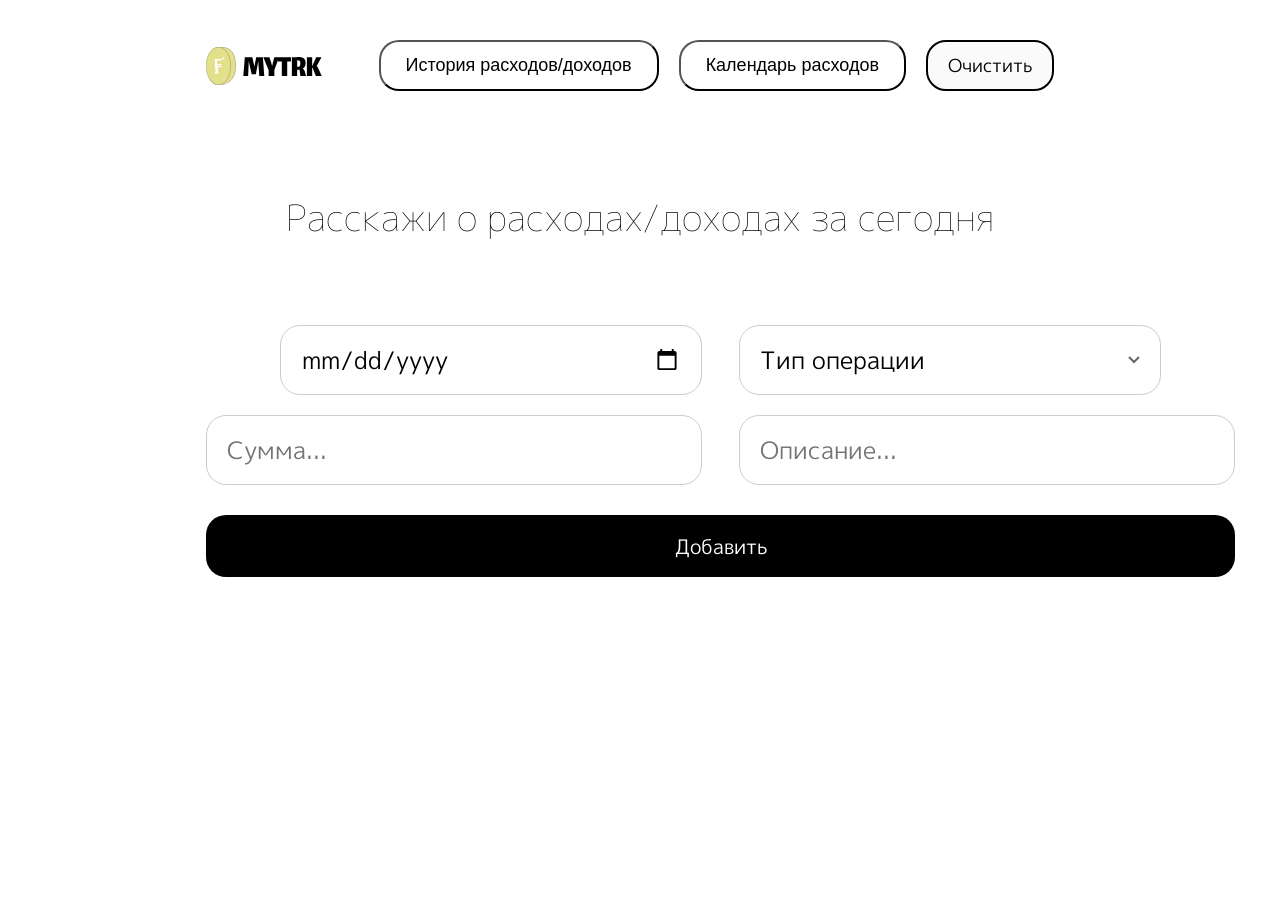
<file: index.html>
<!DOCTYPE html>
<html lang="en">
<head>
    <meta charset="UTF-8">
    <meta name="viewport" content="width=device-width, initial-scale=1.0">
    <title>Finance Tracker</title>
    <link rel="stylesheet" href="style.css">
    <link rel="shortcut icon" href="images/favicon.svg" type="image/x-icon">
    <link rel="preconnect" href="https://fonts.googleapis.com">
    <link rel="preconnect" href="https://fonts.gstatic.com" crossorigin>
    <link href="https://fonts.googleapis.com/css2?family=Goldman:wght@400;700&family=M+PLUS+1p&family=Parkinsans:wght@300..800&display=swap" rel="stylesheet">
</head>
<body>
    <header class="shapka">
        <div class="shapka_container">
            <nav class="shapka_nav">
                <img src="images/logomytrk.svg">
                <button class="burger" id="burgerBtn" aria-label="Меню">
                    <span></span>
                    <span></span>
                    <span></span>
                </button>
                <ul class="shapka_list" id="shapkaList">
                    <li class="shapka_list-item">
                        <button class="shapka_list-button" onclick="window.location.href='history.html'">История расходов/доходов</button>
                    </li>
                    <li class="shapka_list-item">
                        <button class="shapka_list-button" onclick="window.location.href='calendar.html'">Календарь расходов</button>
                    </li>
                    <li class="shapka_list-item">
                        <button id="clearListBtn">Очистить</button>
                    </li>
                </ul>
            </nav>
        </div> 
        

    </header>
    <main>
        <section class="hero">
            <div class="hero_container">
                <p class="main_text">Расскажи о расходах/доходах за сегодня</p>
                <div class="main_anketa">
                    <ul class="main_list">
                        <li>
                            <input type="date">
                        </li>
                        <li>
                            <select name="operation" id="op" placeholder="Тип операции">
                                <option value="" disabled selected hidden>Тип операции</option>
                                <option value="earn">Доход</option>
                                <option value="pay">Расход</option>
                            </select>
                        </li>
                    </ul>
                    <ul class="main_list">
                        <li>
                            <input type="number" placeholder="Сумма...">
                        </li>
                        <li>
                            <input type="text" placeholder="Описание...">
                        </li>
                    </ul>
                    <button class="main_submit" type="button">Добавить</button>
                </div>
            </div>
        </section>
        <ul class="history_list main_history_list"></ul>
    </main>
    <script src="script.js"></script>
</body>
</html>
</file>
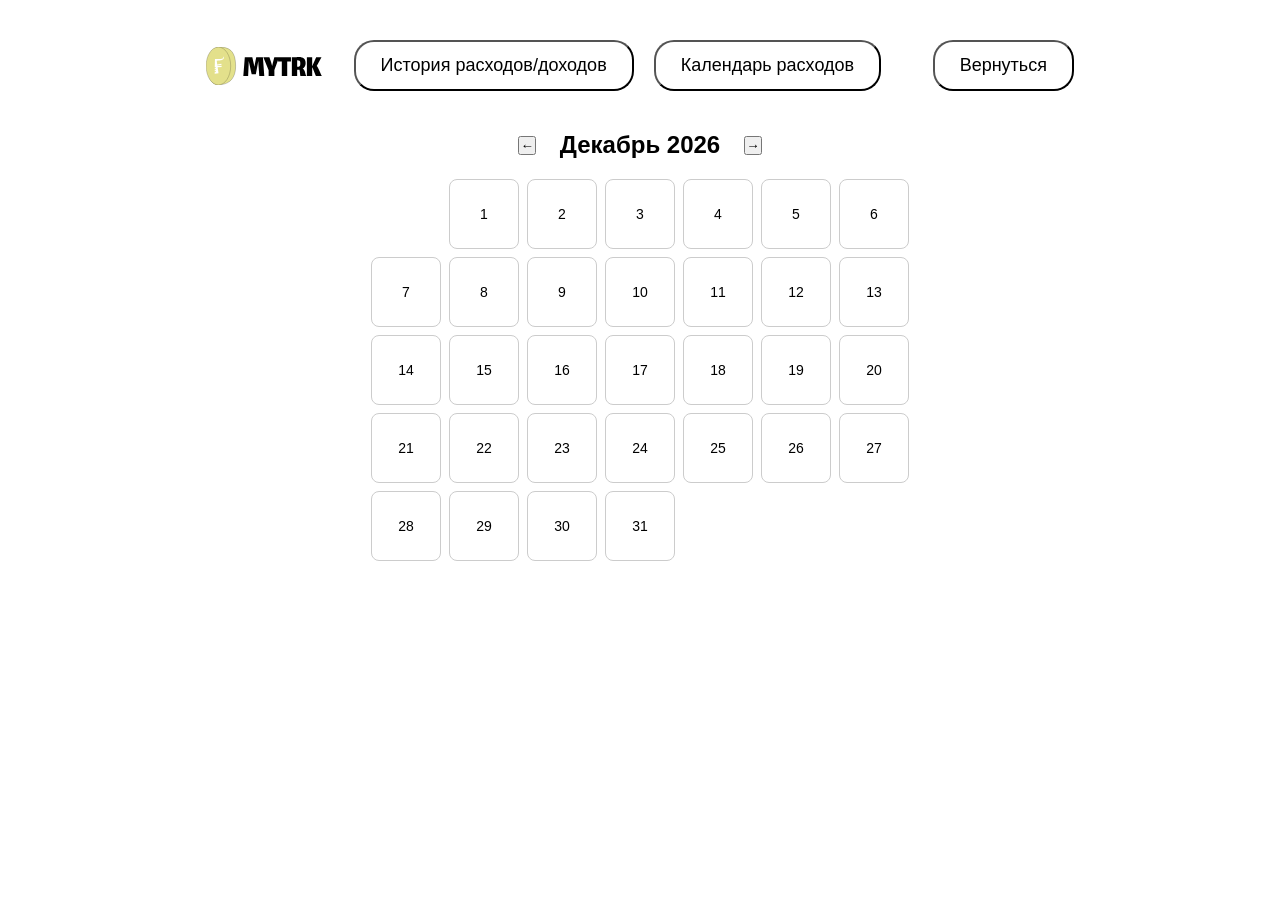
<file: calendar.html>
<!DOCTYPE html>
<html lang="ru">
<head>
    <meta charset="UTF-8">
    <meta name="viewport" content="width=device-width, initial-scale=1.0">
    <title>Календарь операций</title>
    <link rel="stylesheet" href="style.css">
    <link rel="shortcut icon" href="images/favicon.svg" type="image/x-icon">
</head>
<body>
    <header class="shapka">
        <div class="shapka_container">
            <nav class="shapka_nav">
                <img src="images/logomytrk.svg">
                <ul class="shapka_list">
                    <li class="shapka_list-item">
                        <button class="shapka_list-button" onclick="window.location.href='history.html'">История расходов/доходов</button>
                    </li>
                    <li class="shapka_list-item">
                        <button class="shapka_list-button" onclick="window.location.href='calendar.html'">Календарь расходов</button>
                    </li>
                </ul>
                <button class="shapka_list-button" onclick="window.location.href='index.html'">Вернуться</button>

            </nav>
        </div>
    </header>
    <main>
        <div class="calendar_container">
            <div class="calendar_header">
                <button id="prevMonth">←</button>
                <h2 id="monthLabel"></h2>
                <button id="nextMonth">→</button>
            </div>
            <div class="calendar_grid" id="calendarGrid"></div>
        </div>
    </main>
    <script src="calendar.js"></script>
</body>
</html>
</file>
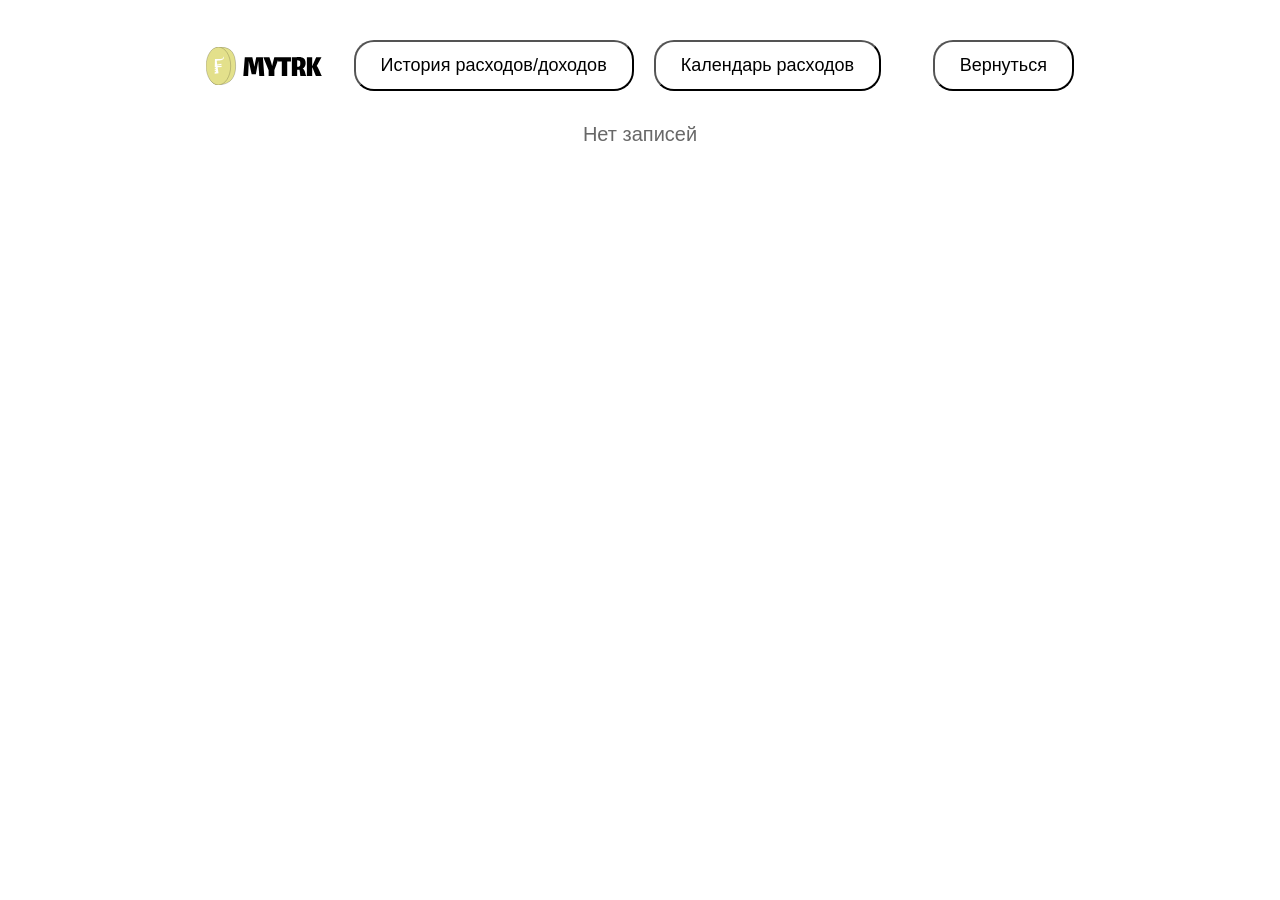
<file: history.html>
<!DOCTYPE html>
<html lang="ru">
<head>
    <meta charset="UTF-8">
    <meta name="viewport" content="width=device-width, initial-scale=1.0">
    <title>История операций</title>
    <link rel="stylesheet" href="style.css">
    <link rel="shortcut icon" href="images/favicon.svg" type="image/x-icon">
</head>
<body>
    <header class="shapka">
        <div class="shapka_container">
            <nav class="shapka_nav">
                <img src="images/logomytrk.svg">
                <ul class="shapka_list">
                    <li class="shapka_list-item">
                        <button class="shapka_list-button" onclick="window.location.href='history.html'">История расходов/доходов</button>
                    </li>
                    <li class="shapka_list-item">
                        <button class="shapka_list-button" onclick="window.location.href='calendar.html'">Календарь расходов</button>
                    </li>
                </ul>
                <button class="shapka_list-button" onclick="window.location.href='index.html'">Вернуться</button>

            </nav>
        </div>
    </header>
    <main>
        <div class="empty-message">Нет записей</div>
        <ul class="history_list"></ul>
    </main>
    <script src="history.js"></script>
</body>
</html>
</file>
<file: style.css>
* {
    margin: 0;
    padding: 0
}
body {
    font-family: 'M PLUS 1p', sans-serif;
}
a {
    text-decoration: none;
}
ul {
    list-style: none;
}
.shapka {
    padding:40px 206px 0px 206px;
    
}
.shapka_container{
    max-width: 868px;
    margin-inline: auto;
}
.shapka_nav {
    display: flex;
    justify-content: space-between;
    align-items:center;
}
.shapka_list {
    display: flex;
    gap: 20px;
    padding-right: 20px;
}
.shapka_list-button {
    padding: 13px 25px;
    font-weight: 400;
    font-size: 18px;
    letter-spacing: 3%;
    color: var(--dark);
    background-color: white;
    border-radius: 20px;
    transition: font-size 0.3s
}
.shapka_list-button:hover {
    font-size: 19px;
}
.hero {
    display: flex;
    justify-content: center;
    align-items: center;
}
.hero_container {
    max-width: 868px;
    margin-inline: auto;
    display: block;
    
}
.main_text{
    font-weight: 200;
    font-size: 36px;
    letter-spacing: 1%;
    padding-top:100px;
    font-family: 'M PLUS 1p', sans-serif;
    display: flex;
    justify-content: center;
    padding-bottom: 80px;
}
.main_list {
    display: flex;
    justify-content: center;
    align-items: center;
    gap: 37px;
}

/* Общие стили — БЕЗ стрелки, БЕЗ appearance */
.main_list input,
.main_list select {
    box-sizing: border-box; /* рамка (width/height) не поедет от padding */
    font-size: 24px;
    padding: 0 20px; /* текст сдвинулся от края, рамка та же */
    border-radius: 20px;
    border: 1px solid #ccc;
    font-family: inherit;
    min-width: 422px;
    height: 70px;
}

#clearListBtn {
  padding: 10px 20px;
  font-size: 18px;
  font-family: inherit;
  background-color: #fafafa;
  color: rgb(0, 0, 0);
  border: 2px solid #000000;
  border-radius: 20px;
  cursor: pointer;
  transition: font-size 0.3s
}

#clearListBtn:hover{
    background-color: #f8a0a0;
    font-size:19px

}

.empty-message {
  text-align: center;
  color: #686868;
  margin-top: 32px;
  font-size: 20px;
  display: none; /* скрываем по умолчанию */
}

/* Стрелка и appearance — ТОЛЬКО у select */
.main_list select {
    cursor: pointer;
    background-color: #fff;
    padding-right: 50px; /* место под стрелку именно тут, рамка не меняется */

    appearance: none;
    -webkit-appearance: none;
    -moz-appearance: none;

    background-image: url('data:image/svg+xml;utf8,<svg xmlns="http://www.w3.org/2000/svg" width="12" height="8" viewBox="0 0 12 8"><path d="M1 1l5 5 5-5" stroke="%23666" stroke-width="2" fill="none"/></svg>');
    background-repeat: no-repeat;
    background-position: right 20px center;
}
.main_anketa{
    display: grid;
    gap: 20px;
}
.main_submit {
    margin-top: 10px;
    padding: 16px 40px;
    font-size: 20px;
    font-family: inherit;
    color: #fff;
    background-color: #000;
    border: none;
    border-radius: 20px;
    cursor: pointer;
    transition: opacity 0.3s;
}

.main_submit:hover {
    opacity: 0.9;
}

/* История ДРУГАЯ СТРАНИЦА */
.history_list{
    padding-top: 50px;
    font-size: 24px;
    display:grid;
    grid-template-columns: repeat(1, 600px, 150px);
    gap: 10px;
    width: 100%;
    justify-content: center;
    align-items: center;
}
.history_list li{
    border: 2px solid #000000;        /* рамка: толщина, стиль, цвет */
    padding: 12px 16px;
    background-color: #f9f9f9;
    border-radius: 15px;  
}

.main_history_list{
    display: none;
}

/* КАЛЕНДАРЬ ДРУГАЯ СТРАНИЦА */
.calendar_container {
    max-width: 868px;
    margin-inline: auto;
    padding-top: 40px;
}

.calendar_header {
    display: flex;
    justify-content: center;
    align-items: center;
    gap: 24px;
    margin-bottom: 20px;
}

.calendar_grid {
    display: grid;
    grid-template-columns: repeat(7, 70px);
    gap: 8px;
    justify-content: center;
}

.calendar_day {
    aspect-ratio: 1;
    display: flex;
    flex-direction: column;
    align-items: center;
    justify-content: center;
    border-radius: 8px;
    border: 1px solid #ccc;
    font-size: 14px;
}

.calendar_day.empty {
    border: none;
}

.day_income {
    background-color: #d4f4dd;
    border-color: #4caf50;
}

.day_expense {
    background-color: #fbdcdc;
    border-color: #e53935;
}

.day_amount {
    font-size: 11px;
}



/* для телефона */

.burger {
    display: none;
    flex-direction: column;
    justify-content: space-between;
    width: 28px;
    height: 20px;
    background: none;
    border: none;
    cursor: pointer;
    padding: 0;
    z-index: 20;
}
.burger span {
    width: 100%;
    height: 2px;
    background-color: #000;
    border-radius: 2px;
    transition: transform 0.3s, opacity 0.3s;
}
.burger.active span:nth-child(1) { transform: translateY(9px) rotate(45deg); }
.burger.active span:nth-child(2) { opacity: 0; }
.burger.active span:nth-child(3) { transform: translateY(-9px) rotate(-45deg); }

@media (max-width: 768px) {
    .shapka { padding: 20px 24px 0 24px; }
    .shapka_nav { position: relative; }
    .burger { display: flex; }
    .shapka_list {
        position: fixed;
        top: 0;
        right: -100%;
        width: 70%;
        max-width: 300px;
        height: 100vh;
        background-color: #fff;
        flex-direction: column;
        gap: 0;
        padding-top: 100px;
        padding-right: 40px;
        transition: right 0.3s ease;
        box-shadow: -2px 0 12px rgba(0,0,0,0.15);
    }
    .shapka_list.active { right: 0; }
    .shapka_list-item { width: 100%; text-align: center; }
    .shapka_list-button {
        display: block;
        width: 100%;
        padding: 16px 16px;
        margin: 10px 20px;
        font-size: 16px;
        border-radius: 20px;
        border: 1px solid #000000;
    }
    #clearListBtn {
        display: block;
        width: 100%;
        padding: 16px 16px;
        margin: 10px 20px;
        font-size: 16px;
        border-radius: 20px;
        border: 1px solid #000000;
    }
    .main_text { font-size: 24px; padding-top: 50px; padding-bottom: 40px; padding-inline: 20px; text-align: center; }
    .main_list { 
        display: grid;
        grid-template-columns: repeat(1, 400px, 100px);
        gap:10px;
     }
    .main_list input, .main_list select { min-width: unset; width: 100%; max-width: 340px; height: 56px; font-size: 18px; }
    .main_anketa { padding-inline: 20px; }
    .main_submit { width: 100%; max-width: 340px; margin-inline: auto; }
    .history_list { padding-top: 30px; padding-inline: 16px; font-size: 16px; grid-template-columns: 1fr; }
    .calendar_container { padding-inline: 16px; }
    .calendar_grid { grid-template-columns: repeat(7, 1fr); gap: 4px; }
    .calendar_day { font-size: 11px; border-radius: 6px; }
    .day_amount { font-size: 9px; }
}
</file>
